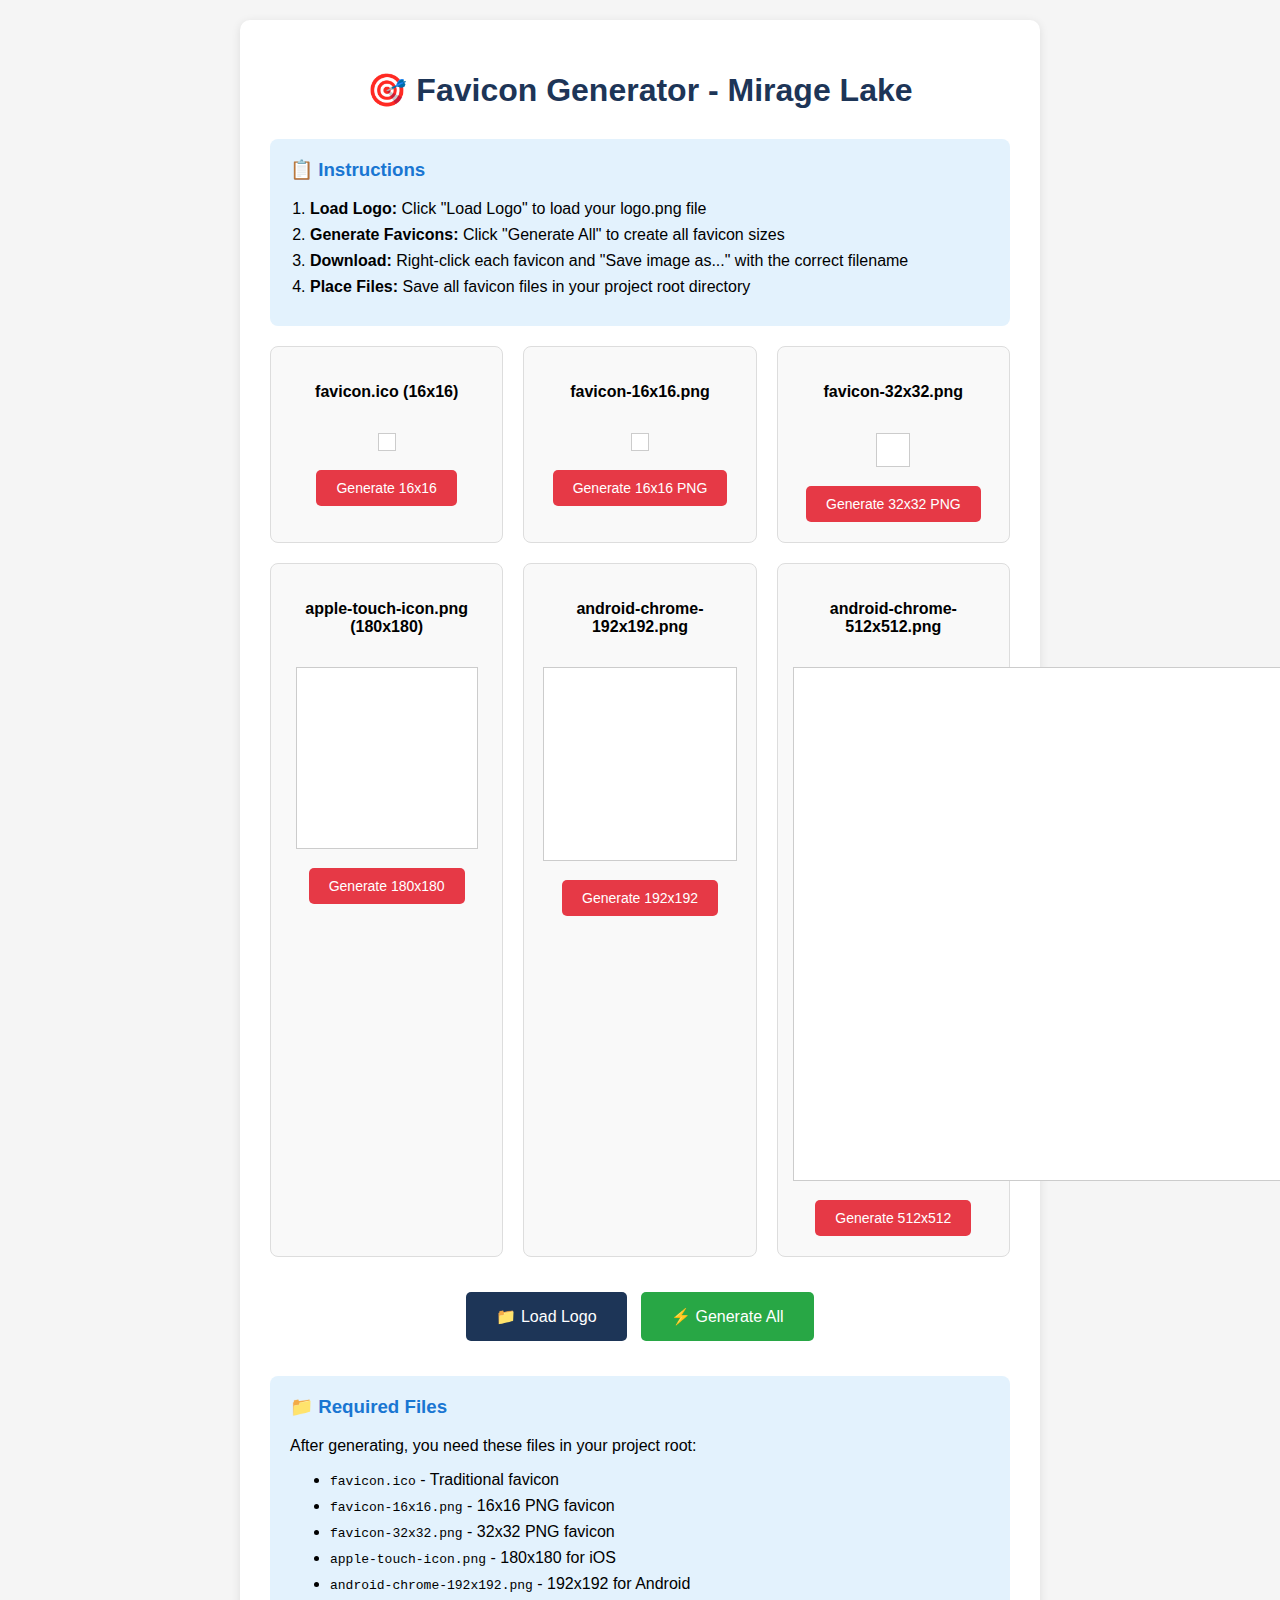
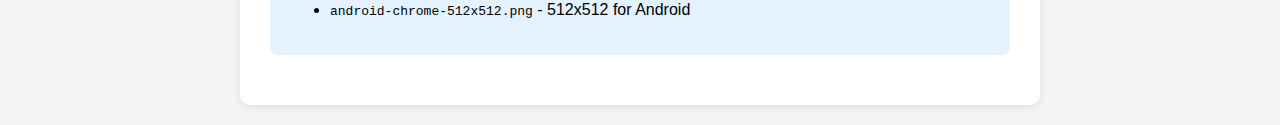
<file: favicon-generator.html>
<!DOCTYPE html>
<html lang="en">
<head>
    <meta charset="UTF-8">
    <meta name="viewport" content="width=device-width, initial-scale=1.0">
    <title>Favicon Generator - Mirage Lake</title>
    <style>
        body {
            font-family: Arial, sans-serif;
            max-width: 800px;
            margin: 0 auto;
            padding: 20px;
            background-color: #f5f5f5;
        }
        .container {
            background: white;
            padding: 30px;
            border-radius: 10px;
            box-shadow: 0 2px 10px rgba(0,0,0,0.1);
        }
        h1 {
            color: #1D3557;
            text-align: center;
            margin-bottom: 30px;
        }
        .favicon-grid {
            display: grid;
            grid-template-columns: repeat(auto-fit, minmax(200px, 1fr));
            gap: 20px;
            margin: 20px 0;
        }
        .favicon-item {
            text-align: center;
            padding: 15px;
            border: 1px solid #ddd;
            border-radius: 8px;
            background: #f9f9f9;
        }
        canvas {
            border: 1px solid #ccc;
            margin: 10px 0;
            background: white;
        }
        button {
            background: #E63946;
            color: white;
            border: none;
            padding: 10px 20px;
            border-radius: 5px;
            cursor: pointer;
            margin: 5px;
            font-size: 14px;
        }
        button:hover {
            background: #c5303a;
        }
        .instructions {
            background: #e3f2fd;
            padding: 20px;
            border-radius: 8px;
            margin: 20px 0;
        }
        .instructions h3 {
            color: #1976d2;
            margin-top: 0;
        }
        .instructions ol {
            margin: 10px 0;
            padding-left: 20px;
        }
        .instructions li {
            margin: 8px 0;
        }
    </style>
</head>
<body>
    <div class="container">
        <h1>🎯 Favicon Generator - Mirage Lake</h1>
        
        <div class="instructions">
            <h3>📋 Instructions</h3>
            <ol>
                <li><strong>Load Logo:</strong> Click "Load Logo" to load your logo.png file</li>
                <li><strong>Generate Favicons:</strong> Click "Generate All" to create all favicon sizes</li>
                <li><strong>Download:</strong> Right-click each favicon and "Save image as..." with the correct filename</li>
                <li><strong>Place Files:</strong> Save all favicon files in your project root directory</li>
            </ol>
        </div>

        <div class="favicon-grid">
            <div class="favicon-item">
                <h4>favicon.ico (16x16)</h4>
                <canvas id="favicon16" width="16" height="16"></canvas>
                <br>
                <button onclick="generateFavicon(16, 'favicon.ico')">Generate 16x16</button>
            </div>

            <div class="favicon-item">
                <h4>favicon-16x16.png</h4>
                <canvas id="favicon16png" width="16" height="16"></canvas>
                <br>
                <button onclick="generateFavicon(16, 'favicon-16x16.png')">Generate 16x16 PNG</button>
            </div>

            <div class="favicon-item">
                <h4>favicon-32x32.png</h4>
                <canvas id="favicon32" width="32" height="32"></canvas>
                <br>
                <button onclick="generateFavicon(32, 'favicon-32x32.png')">Generate 32x32 PNG</button>
            </div>

            <div class="favicon-item">
                <h4>apple-touch-icon.png (180x180)</h4>
                <canvas id="appleTouch" width="180" height="180"></canvas>
                <br>
                <button onclick="generateFavicon(180, 'apple-touch-icon.png')">Generate 180x180</button>
            </div>

            <div class="favicon-item">
                <h4>android-chrome-192x192.png</h4>
                <canvas id="android192" width="192" height="192"></canvas>
                <br>
                <button onclick="generateFavicon(192, 'android-chrome-192x192.png')">Generate 192x192</button>
            </div>

            <div class="favicon-item">
                <h4>android-chrome-512x512.png</h4>
                <canvas id="android512" width="512" height="512"></canvas>
                <br>
                <button onclick="generateFavicon(512, 'android-chrome-512x512.png')">Generate 512x512</button>
            </div>
        </div>

        <div style="text-align: center; margin: 30px 0;">
            <button onclick="loadLogo()" style="background: #1D3557; font-size: 16px; padding: 15px 30px;">📁 Load Logo</button>
            <button onclick="generateAll()" style="background: #28a745; font-size: 16px; padding: 15px 30px;">⚡ Generate All</button>
        </div>

        <div class="instructions">
            <h3>📁 Required Files</h3>
            <p>After generating, you need these files in your project root:</p>
            <ul>
                <li><code>favicon.ico</code> - Traditional favicon</li>
                <li><code>favicon-16x16.png</code> - 16x16 PNG favicon</li>
                <li><code>favicon-32x32.png</code> - 32x32 PNG favicon</li>
                <li><code>apple-touch-icon.png</code> - 180x180 for iOS</li>
                <li><code>android-chrome-192x192.png</code> - 192x192 for Android</li>
                <li><code>android-chrome-512x512.png</code> - 512x512 for Android</li>
            </ul>
        </div>
    </div>

    <script>
        let logoImage = null;

        function loadLogo() {
            const input = document.createElement('input');
            input.type = 'file';
            input.accept = 'image/*';
            input.onchange = function(e) {
                const file = e.target.files[0];
                if (file) {
                    const reader = new FileReader();
                    reader.onload = function(event) {
                        logoImage = new Image();
                        logoImage.onload = function() {
                            alert('Logo loaded successfully! Now click "Generate All" to create favicons.');
                        };
                        logoImage.src = event.target.result;
                    };
                    reader.readAsDataURL(file);
                }
            };
            input.click();
        }

        function generateFavicon(size, filename) {
            if (!logoImage) {
                alert('Please load a logo first!');
                return;
            }

            const canvas = document.getElementById(getCanvasId(size));
            const ctx = canvas.getContext('2d');
            
            // Clear canvas
            ctx.clearRect(0, 0, size, size);
            
            // Calculate scaling to fit logo in square
            const scale = Math.min(size / logoImage.width, size / logoImage.height);
            const scaledWidth = logoImage.width * scale;
            const scaledHeight = logoImage.height * scale;
            
            // Center the image
            const x = (size - scaledWidth) / 2;
            const y = (size - scaledHeight) / 2;
            
            // Draw the logo
            ctx.drawImage(logoImage, x, y, scaledWidth, scaledHeight);
            
            // Create download link
            const link = document.createElement('a');
            link.download = filename;
            link.href = canvas.toDataURL('image/png');
            link.click();
        }

        function generateAll() {
            if (!logoImage) {
                alert('Please load a logo first!');
                return;
            }

            // Generate all favicon sizes
            generateFavicon(16, 'favicon-16x16.png');
            generateFavicon(32, 'favicon-32x32.png');
            generateFavicon(180, 'apple-touch-icon.png');
            generateFavicon(192, 'android-chrome-192x192.png');
            generateFavicon(512, 'android-chrome-512x512.png');
            
            alert('All favicon files generated! Please save them to your project directory.');
        }

        function getCanvasId(size) {
            switch(size) {
                case 16: return 'favicon16png';
                case 32: return 'favicon32';
                case 180: return 'appleTouch';
                case 192: return 'android192';
                case 512: return 'android512';
                default: return 'favicon16';
            }
        }

        // Auto-load logo.png if it exists
        window.onload = function() {
            const testImage = new Image();
            testImage.onload = function() {
                logoImage = testImage;
                console.log('Logo loaded automatically');
            };
            testImage.onerror = function() {
                console.log('Please load logo manually');
            };
            testImage.src = 'logo.png';
        };
    </script>
</body>
</html>
</file>
